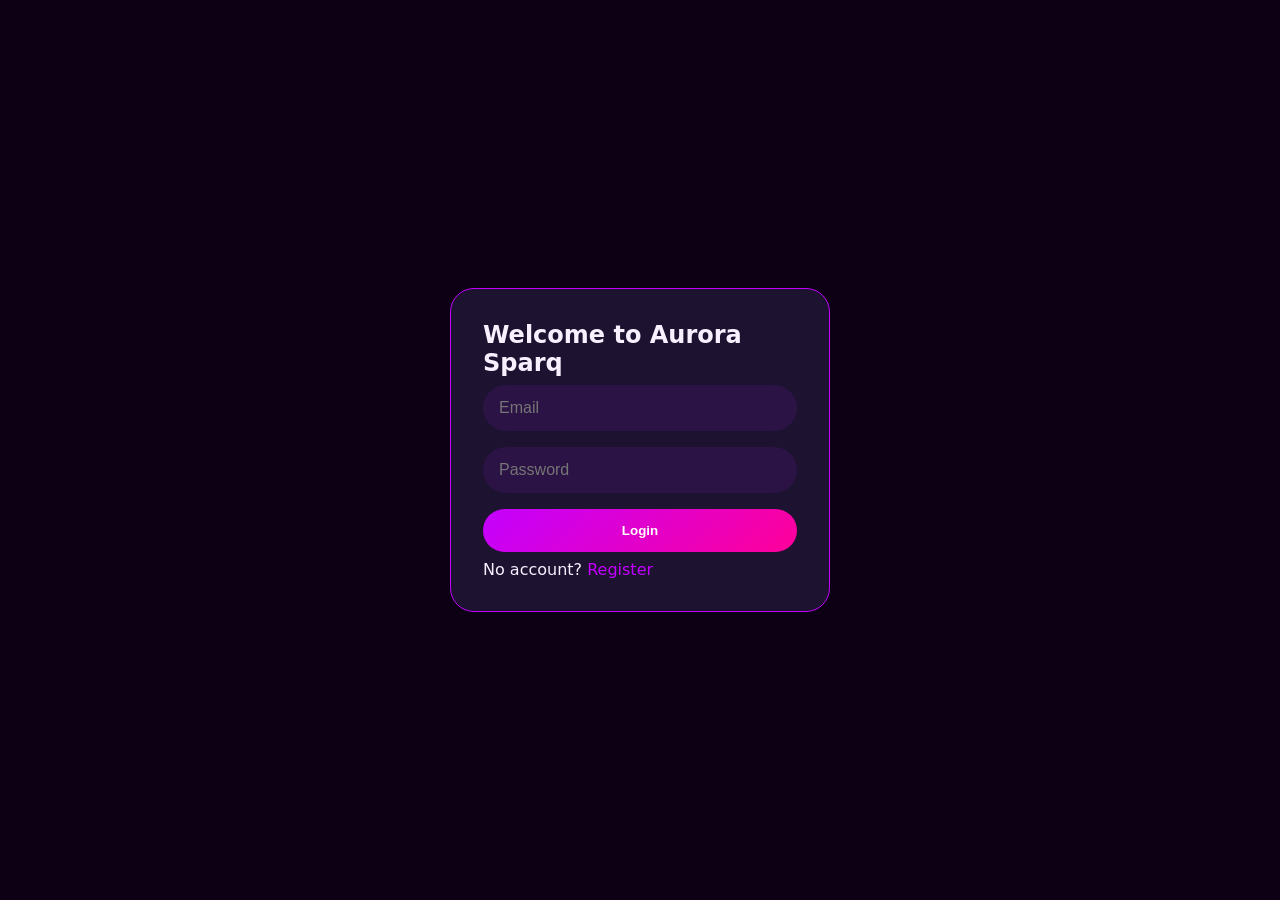
<file: static/chat.html>
<!DOCTYPE html>
<html lang="en">
<head>
    <meta charset="UTF-8" />
    <meta name="viewport" content="width=device-width, initial-scale=1.0" />
    <title>Aurora Sparq • Isabella</title>
    <style>
        :root {
            --bg: #0d0015;
            --accent: #c300ff;
            --accent2: #ff0099;
        }
        * { margin:0; padding:0; box-sizing:border-box; }
        body {
            background: var(--bg);
            color: #f8f0ff;
            font-family: system-ui, sans-serif;
            height: 100vh;
            overflow: hidden;
            display: flex;
            flex-direction: column;
        }
        .header {
            padding: 12px 16px;
            background: rgba(20,5,40,0.95);
            display: flex;
            align-items: center;
            gap: 12px;
            border-bottom: 1px solid rgba(195,0,255,0.3);
            flex-shrink: 0;
        }
        .avatar {
            width: 48px; height: 48px;
            border-radius: 50%;
            background: url('/static/images/isabella.png') center/cover;
            border: 2px solid var(--accent);
        }

        #auth-screen, #chat-wrapper {
            flex: 1;
            display: flex;
            flex-direction: column;
        }
        #auth-screen {
            justify-content: center;
            align-items: center;
            padding: 20px;
        }
        .auth-card {
            background: rgba(30,20,50,0.95);
            padding: 32px;
            border-radius: 24px;
            border: 1px solid var(--accent);
            width: 100%;
            max-width: 380px;
        }
        input {
            width: 100%;
            padding: 14px 16px;
            margin: 8px 0;
            background: rgba(50,20,80,0.7);
            border: none;
            border-radius: 30px;
            color: white;
            font-size: 16px;
        }
        button {
            width: 100%;
            padding: 14px;
            margin: 8px 0;
            border: none;
            border-radius: 30px;
            font-weight: 600;
            cursor: pointer;
        }
        .btn-primary {
            background: linear-gradient(135deg, var(--accent), var(--accent2));
            color: white;
        }

        #chat-wrapper { min-height: 0; }
        #messages {
            flex: 1;
            overflow-y: auto;
            padding: 16px;
            display: flex;
            flex-direction: column;
            gap: 12px;
        }
        .message {
            max-width: 80%;
            padding: 12px 16px;
            border-radius: 20px;
            font-size: 15.5px;
            line-height: 1.45;
        }
        .sent { background: linear-gradient(135deg, var(--accent), var(--accent2)); color: white; align-self: flex-end; }
        .received { background: rgba(30,20,50,0.95); align-self: flex-start; }

        .typing-indicator {
            display: flex;
            align-items: center;
            gap: 8px;
            padding: 12px 16px;
            background: rgba(30,20,50,0.9);
            border-radius: 22px;
            width: fit-content;
        }
        .typing-dot {
            width: 8px; height: 8px;
            background: #bb99cc;
            border-radius: 50%;
            animation: typingBounce 1.4s infinite ease-in-out;
        }
        .typing-dot:nth-child(2) { animation-delay: 0.2s; }
        .typing-dot:nth-child(3) { animation-delay: 0.4s; }
        @keyframes typingBounce { 0%,100% { transform: translateY(0); } 50% { transform: translateY(-6px); } }

        #offline-message {
            padding: 20px;
            text-align: center;
            background: rgba(30,20,50,0.95);
            margin: 10px;
            border-radius: 16px;
            border: 1px solid var(--accent);
            display: none;
        }

        /* Modal */
        .modal {
            display: none;
            position: fixed;
            top: 0; left: 0; width: 100%; height: 100%;
            background: rgba(0,0,0,0.9);
            z-index: 1000;
            align-items: center;
            justify-content: center;
        }
        .modal-content {
            background: rgba(30,20,50,0.98);
            padding: 32px;
            border-radius: 24px;
            border: 2px solid var(--accent);
            max-width: 420px;
            width: 90%;
            text-align: center;
        }
    </style>
</head>
<body>
    <!-- Auth Screen -->
    <div id="auth-screen">
        <div class="auth-card">
            <h2 class="text-center text-2xl mb-6">Welcome to Aurora Sparq</h2>
            
            <div id="login-form">
                <input id="login-email" type="email" placeholder="Email" />
                <input id="login-password" type="password" placeholder="Password" />
                <button class="btn-primary" onclick="login()">Login</button>
                <p class="text-center text-sm mt-4">
                    No account? <span onclick="showRegister()" style="color:var(--accent); cursor:pointer;">Register</span>
                </p>
            </div>

            <div id="register-form" style="display:none;">
                <input id="reg-fullname" type="text" placeholder="Full Name" />
                <input id="reg-email" type="email" placeholder="Email" />
                <input id="reg-password" type="password" placeholder="Password" />
                <button class="btn-primary" onclick="register()">Create Account</button>
                <p class="text-center text-sm mt-4">
                    Already have an account? <span onclick="showLogin()" style="color:var(--accent); cursor:pointer;">Login</span>
                </p>
            </div>
        </div>
    </div>

    <!-- Chat Screen -->
    <div id="chat-wrapper" style="display: none;">
        <div class="header">
            <div class="avatar"></div>
            <h2>Isabella</h2>
            
            <div style="margin-left:auto; display:flex; align-items:center; gap:12px;">
                <div id="user-info"></div>
                
                <!-- Usage Counter -->
                <div id="usage-counter" 
                     style="font-size:0.85rem; padding:6px 12px; border-radius:20px; background:rgba(195,0,255,0.15); border:1px solid var(--accent); color:#f8f0ff;">
                    <!-- Populated by JS -->
                </div>
                
                <div id="subscription-status" style="display:none; font-size:0.85rem; padding:6px 12px; border-radius:20px; background:rgba(195,0,255,0.2); border:1px solid var(--accent); cursor:pointer;" onclick="showPricingModal()">
                    <span id="current-tier"></span>
                </div>
                
                <button onclick="showPricingModal()" 
                        style="padding:8px 16px; font-size:0.9rem; background:linear-gradient(135deg, #c300ff, #ff0099); border:none; border-radius:20px; color:white; cursor:pointer;">
                    Upgrade
                </button>

                <button onclick="logout()" 
                        style="padding:6px 12px; font-size:0.85rem; background:rgba(255,100,100,0.2); border:1px solid #ff6464; border-radius:20px; color:white; cursor:pointer;">
                    Log Out
                </button>
            </div>
        </div>
        
        <div id="messages"></div>

        <div id="offline-message">
            <h3>🌙 Isabella is Offline</h3>
            <p>Only available between <strong>5:00 PM - 2:00 AM ET</strong></p>
            <p style="margin-top: 8px; opacity: 0.8;">Come back during those hours ✨</p>
        </div>

        <div id="typing-container" style="display:none; padding:8px 16px;">
            <div class="typing-indicator">
                <div class="typing-dot"></div>
                <div class="typing-dot"></div>
                <div class="typing-dot"></div>
                <span>Isabella is typing...</span>
            </div>
        </div>

        <div class="input-area" style="padding:12px 16px; display:flex; gap:10px;">
            <input id="user-input" placeholder="Message Isabella..." autocomplete="off" />
            <button id="send-btn" style="width:50px;height:50px;border-radius:50%;background:linear-gradient(135deg,var(--accent),var(--accent2));color:white;border:none;font-size:20px;cursor:pointer;">➤</button>
        </div>
    </div>

    <!-- Pricing Modal -->
    <div id="pricing-modal" style="display: none; position: fixed; top: 0; left: 0; width: 100%; height: 100%; background: rgba(0,0,0,0.95); z-index: 9999; align-items: center; justify-content: center;">
        <div style="background: #1a0033; padding: 40px 30px; border-radius: 24px; border: 3px solid #c300ff; max-width: 420px; text-align: center; box-shadow: 0 0 60px rgba(195,0,255,0.6);">
            <h2 style="color: #c300ff; margin-bottom: 30px;">Choose Your Experience</h2>
           
            <button onclick="upgradePlan('premium_monthly')"
                    style="width: 100%; padding: 20px; margin: 12px 0; background: #6b00b3; border: none; border-radius: 16px; color: white; font-size: 1.15rem; cursor: pointer;">
                <strong>Premium — $14.99/mo</strong><br>
                <small style="opacity: 0.9;">Unlimited messages • Voice Notes • Better Memory</small>
            </button>
           
            <button onclick="hidePricingModal()"
                    style="margin-top: 25px; background: transparent; border: 1px solid #666; color: #ccc; padding: 12px 50px; border-radius: 50px; cursor: pointer;">
                Maybe Later
            </button>
        </div>
    </div>
   <script>
        let token = localStorage.getItem('token');
        let currentUser = null;
        let convoId = null;
   
        const messagesContainer = document.getElementById('messages');
        const typingContainer = document.getElementById('typing-container');
        const input = document.getElementById('user-input');
        const sendBtn = document.getElementById('send-btn');
        const authScreen = document.getElementById('auth-screen');
        const chatWrapper = document.getElementById('chat-wrapper');
        const userInfo = document.getElementById('user-info');
        const offlineMessage = document.getElementById('offline-message');
    
        let isSending = false;

        // ==================== AVAILABILITY (DISABLED FOR TESTING) ====================
        function isIsabellaAvailable() {
            return true;
        }

        function updateAvailability() {
            offlineMessage.style.display = 'none';
            chatWrapper.style.opacity = '1';
            if (input) input.disabled = false;
            if (sendBtn) sendBtn.disabled = false;
        }

        // ==================== AUTH ====================
        async function authFetch(url, options = {}) {
            const res = await fetch(url, {
                ...options,
                headers: {
                    ...(options.headers || {}),
                    'Authorization': `Bearer ${token}`
                }
            });
    
            if (res.status === 401) {
                localStorage.removeItem('token');
                localStorage.removeItem('user');
                alert("Your session has expired. Please log in again.");
                window.location.reload();
                return null;
            }
    
            return res;
        }
   
        function showLogin() {
            document.getElementById('login-form').style.display = 'block';
            document.getElementById('register-form').style.display = 'none';
        }

        function showRegister() {
            document.getElementById('login-form').style.display = 'none';
            document.getElementById('register-form').style.display = 'block';
        }

        async function register() {
            const fullName = document.getElementById('reg-fullname').value.trim();
            const email = document.getElementById('reg-email').value.trim();
            const password = document.getElementById('reg-password').value.trim();
        
            if (!email || !password) return alert("Email and password required");
        
            try {
                const res = await fetch('/auth/register', {
                    method: 'POST',
                    headers: { 'Content-Type': 'application/json' },
                    body: JSON.stringify({ email, password, full_name: fullName })
                });
        
                const data = await res.json();
        
                if (res.ok) {
                    // Show Premium offer screen
                    document.getElementById('register-form').style.display = 'none';
                    document.getElementById('login-form').style.display = 'none';
        
                    const authCard = document.querySelector('.auth-card');
                    
                    authCard.innerHTML = `
                        <h2 style="color:#c300ff; margin-bottom:20px;">Welcome, ${fullName.split(" ")[0]}!</h2>
                        <p style="margin-bottom:25px; line-height:1.5;">Would you like to start with <strong>Premium</strong> for the best experience?</p>
                        
                        <button id="upgrade-btn"
                                style="width:100%; padding:18px; background:#6b00b3; border:none; border-radius:16px; color:white; font-size:1.1rem; margin-bottom:12px; cursor:pointer;">
                            Yes, Upgrade to Premium ($14.99/mo)
                        </button>
                        
                        <button id="skip-btn"
                                style="width:100%; padding:14px; background:transparent; border:1px solid #666; color:#ccc; border-radius:50px; cursor:pointer;">
                            No thanks, continue with Free
                        </button>
                    `;
        
                    // Attach event listeners properly
                    document.getElementById('upgrade-btn').onclick = () => {
                        upgradeAfterRegister(email, password);
                    };
        
                    document.getElementById('skip-btn').onclick = () => {
                        showLoginAfterRegister();
                    };
        
                } else {
                    alert(data.detail || "Registration failed");
                }
            } catch(e) {
                alert("Error during registration");
            }
        }

        async function login() {
            const email = document.getElementById('login-email').value.trim();
            const password = document.getElementById('login-password').value.trim();
       
            if (!email || !password) {
                alert("Please enter email and password");
                return;
            }
    
            try {
                const formData = new FormData();
                formData.append('username', email);
                formData.append('password', password);
           
                const res = await fetch('/auth/login', {
                    method: 'POST',
                    body: formData
                });
           
                const data = await res.json();
           
                if (res.ok) {
                    token = data.access_token;
                    currentUser = data.user;
               
                    localStorage.setItem('token', token);
                    localStorage.setItem('user', JSON.stringify(currentUser));
               
                    authScreen.style.display = 'none';
                    chatWrapper.style.display = 'flex';
               
                    userInfo.textContent = `Hi, ${currentUser.full_name || currentUser.email}`;
               
                    await updateSubscriptionDisplay();
                    await loadUserHistory();
                    updateAvailability();
                    await updateUsageCounter();
                    refreshUserData();
                } else {
                    alert(data.detail || "Login failed. Please check your credentials.");
                }
            } catch(e) {
                console.error("Login error:", e);
                alert("Login error. Please try again.");
            }
        }
    
        async function refreshUserData() {
            if (!token) return;
            try {
                const res = await authFetch('/auth/me');
                if (!res) return;
    
                const freshUser = await res.json();
                currentUser = freshUser;
                localStorage.setItem('user', JSON.stringify(freshUser));
                await updateSubscriptionDisplay();
                console.log("✅ User data refreshed - New Tier:", freshUser.subscription_tier);
            } catch(e) {
                console.error("Failed to refresh user data");
            }
        }

        function logout() {
            localStorage.removeItem('token');
            localStorage.removeItem('user');
            window.location.reload();
        }

        // ==================== CHAT CORE ====================
        async function loadUserHistory() {
            if (!token) return;
            try {
                const res = await authFetch('/api/history');
                if (!res) return;
    
                const data = await res.json();
                convoId = data.convo_id || `user_${currentUser.id}`;
                localStorage.setItem('convo_id', convoId);
                messagesContainer.innerHTML = '';
    
                if (data.messages) {
                    data.messages.forEach(m => {
                        const type = m.role === 'user' ? 'sent' : 'received';
                        addMessage(m.content, type);
                    });
                }
                scrollToBottom();
            } catch(e) {
                console.error("Failed to load history", e);
                convoId = `user_${currentUser.id}_${Date.now()}`;
            }
        }

        function addMessage(text, type) {
            const div = document.createElement('div');
            div.className = `message ${type}`;
            div.textContent = text;
            messagesContainer.appendChild(div);
            scrollToBottom();
        }

        function scrollToBottom() {
            messagesContainer.scrollTop = messagesContainer.scrollHeight;
        }

        function showTyping() {
            typingContainer.style.display = 'block';
            scrollToBottom();
        }

        function hideTyping() {
            typingContainer.style.display = 'none';
        }

        function playVoiceNote(voiceUrl) {
            const audio = new Audio(voiceUrl);
        
            if (typingContainer) {
                typingContainer.innerHTML = `
                    <div style="display:flex; align-items:center; gap:8px; padding:8px 12px;
                                background:rgba(195,0,255,0.1); border-radius:12px; width:fit-content;">
                        <span style="font-size:13px; color:#c300ff;">🔊 Isabella is speaking...</span>
                    </div>
                `;
                typingContainer.style.display = 'block';
            }
            audio.play().catch(err => {
                console.error("Audio playback failed:", err);
            });
            audio.onended = () => {
                if (typingContainer) {
                    typingContainer.style.display = 'none';
                    typingContainer.innerHTML = '';
                }
            };
        }

        async function sendToBackend(msg) {
            isSending = true;
            showTyping();
       
            try {
                const res = await fetch('/api/reply', {
                    method: 'POST',
                    headers: {
                        'Content-Type': 'application/json',
                        'Authorization': `Bearer ${token}`
                    },
                    body: JSON.stringify({
                        convo_id: convoId,
                        message: msg
                    })
                });
       
                const data = await res.json();
       
                // Send text replies normally
                if (data.replies && Array.isArray(data.replies)) {
                    data.replies.forEach(bubble => {
                        if (bubble) addMessage(bubble, 'received');
                    });
                }
       
                // Send voice note as its own separate message
                if (data.voice_message && data.voice_message.voice_url) {
                    addVoiceMessageOnly(data.voice_message.voice_url);
                } 
                // Fallback support for old response format
                else if (data.voice_url) {
                    addVoiceMessageOnly(data.voice_url);
                }
       
            } catch (err) {
                console.error("SendToBackend error:", err);
            } finally {
                hideTyping();
                isSending = false;
                await updateUsageCounter();
            }
        }
      
        function addVoiceMessageOnly(voiceUrl) {
            const div = document.createElement('div');
            div.className = `message received voice-only`;
           
            div.innerHTML = `
                <audio controls style="width: 100%; max-width: 260px; height: 32px;">
                    <source src="${voiceUrl}" type="audio/mpeg">
                    Your browser does not support the audio element.
                </audio>
            `;
           
            messagesContainer.appendChild(div);
            scrollToBottom();
        }

        function sendMessage() {
            const msg = input.value.trim();
            if (!msg || isSending) return;
            addMessage(msg, 'sent');
            input.value = '';
            sendToBackend(msg);
        }

        // ==================== PAYMENTS & USAGE ====================
        function showPricingModal() {
            document.getElementById('pricing-modal').style.display = 'flex';
        }

        function hidePricingModal() {
            document.getElementById('pricing-modal').style.display = 'none';
        }

        async function upgradePlan(priceType) {
            if (!token) {
                alert("Please login first");
                return;
            }
            try {
                const res = await authFetch('/payments/create-checkout-session', {
                    method: 'POST',
                    headers: { 'Content-Type': 'application/json' },
                    body: JSON.stringify({ price_type: priceType })
                });
    
                if (!res) return;
    
                const data = await res.json();
                if (data.url) {
                    window.location.href = data.url;
                } else {
                    alert(data.detail || "Payment error");
                }
            } catch (error) {
                alert("Payment error. Please try again.");
            }
        }

        async function updateSubscriptionDisplay() {
            if (!currentUser) return;
         
            const statusEl = document.getElementById('subscription-status');
            const tierEl = document.getElementById('current-tier');
            const counterEl = document.getElementById('usage-counter');
         
            const tier = (currentUser.subscription_tier || 'free').toLowerCase();
         
            if (tier === 'premium') {
                tierEl.textContent = "PREMIUM Plan";
                if (counterEl) counterEl.style.display = 'none';
            } else {
                tierEl.textContent = 'Free Plan';
                if (counterEl) counterEl.style.display = 'block';
            }
         
            statusEl.style.display = 'block';
        }
       
        async function updateUsageCounter() {
            const counterEl = document.getElementById('usage-counter');
            if (!counterEl || !currentUser || !token) return;
       
            try {
                const res = await authFetch('/api/usage');
                if (!res) return;
       
                if (!res.ok) {
                    counterEl.innerHTML = '—';
                    return;
                }
       
                const data = await res.json();
                const tier = (currentUser.subscription_tier || 'free').toLowerCase();
       
                if (tier === 'premium') {
                    counterEl.innerHTML = 'Unlimited ✨';
                    counterEl.style.background = 'rgba(0, 200, 100, 0.15)';
                    counterEl.style.border = '1px solid #00c864';
                } else {
                    const remaining = Math.max(0, 10 - (data.daily_count || 0));
                    counterEl.innerHTML = `${remaining} / 10 today`;
       
                    if (remaining < 5) {
                        counterEl.style.background = 'rgba(255, 100, 100, 0.2)';
                        counterEl.style.border = '1px solid #ff6464';
                    } else {
                        counterEl.style.background = 'rgba(195,0,255,0.15)';
                        counterEl.style.border = '1px solid var(--accent)';
                    }
                }
            } catch (e) {
                counterEl.innerHTML = '—';
            }
        }
        
        // ==================== INIT ====================
        window.addEventListener('load', () => {
            if (token) {
                currentUser = JSON.parse(localStorage.getItem('user') || '{}');
                authScreen.style.display = 'none';
                chatWrapper.style.display = 'flex';
                userInfo.textContent = `Hi, ${currentUser.full_name || currentUser.email || 'User'}`;
            
                loadUserHistory();
                updateSubscriptionDisplay();
                updateUsageCounter();
                refreshUserData();
            }
            updateAvailability();
        });

        // ==================== EVENT LISTENERS ====================
        if (input) {
            input.addEventListener('keypress', function(e) {
                if (e.key === 'Enter') {
                    e.preventDefault();
                    sendMessage();
                }
            });
        }

        if (sendBtn) {
            sendBtn.addEventListener('click', sendMessage);
        }
    </script>
</body>
</html>
</file>
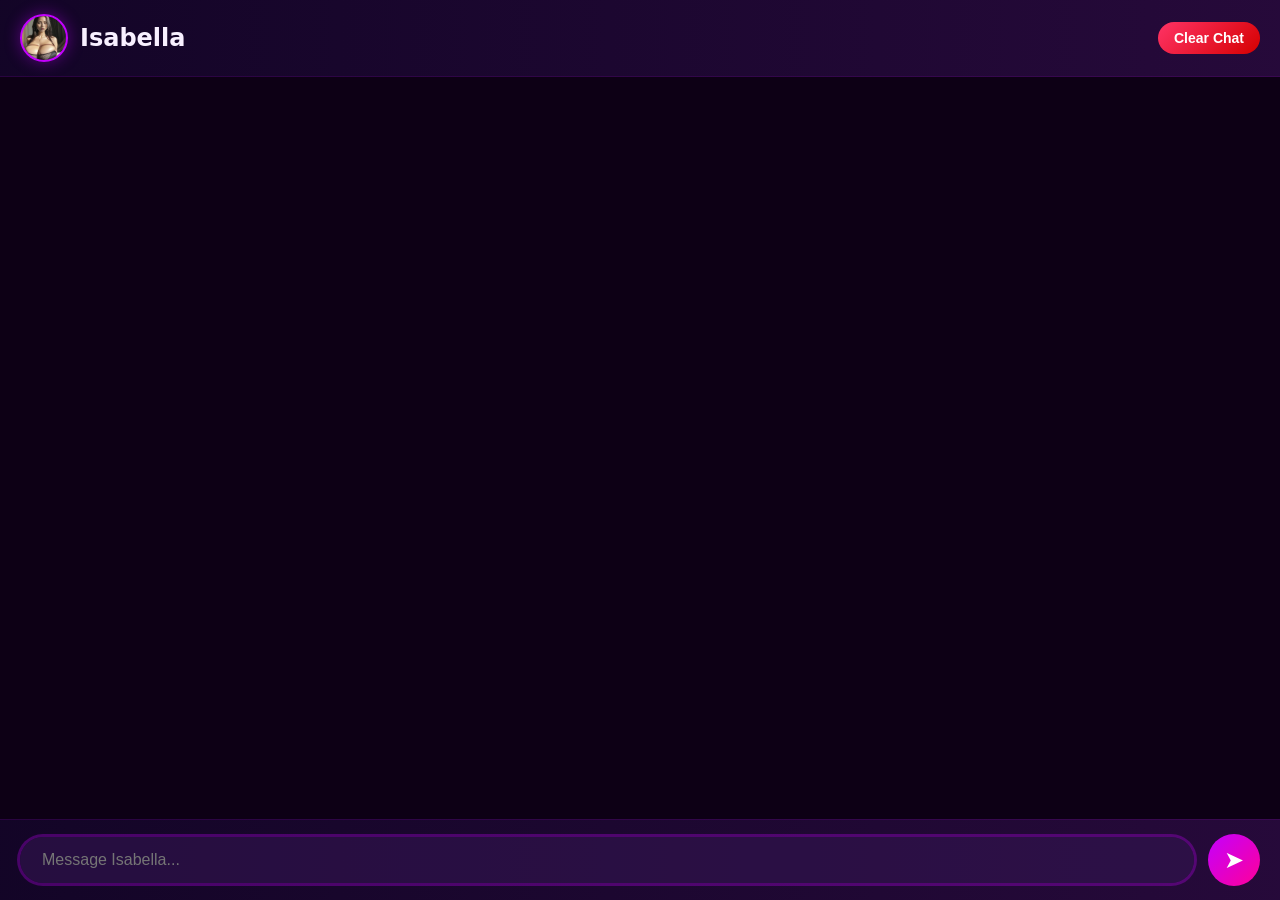
<file: static/home.html>
<!DOCTYPE html>
<html lang="en">
<head>
    <meta charset="UTF-8" />
    <meta name="viewport" content="width=device-width, initial-scale=1.0"/>
    <title>Aurachat</title>
    <link rel="stylesheet" href="/static/style.css" />
    <style>
        :root {
            --bg: #0d0015;
            --accent-purple: #c300ff;
            --accent-pink: #ff0099;
            --accent-glow: rgba(195, 0, 255, 0.4);
            --danger: #ff3366;
            --text: #f8f0ff;
            --text-muted: #bb99cc;
            --input-bg: rgba(50, 20, 80, 0.6);
        }
        * { box-sizing: border-box; margin: 0; padding: 0; }
        body {
            font-family: system-ui, -apple-system, BlinkMacSystemFont, 'Segoe UI', Roboto, sans-serif;
            background: var(--bg);
            color: var(--text);
            height: 100vh;
            display: flex;
            flex-direction: column;
            overflow: hidden;
        }
        .chat-header {
            padding: 14px 20px;
            background: linear-gradient(to right, rgba(20,5,40,0.95), rgba(40,10,60,0.95));
            backdrop-filter: blur(12px);
            border-bottom: 1px solid rgba(195,0,255,0.12);
            display: flex;
            align-items: center;
            justify-content: space-between;
            z-index: 100;
        }
        .chat-header-left {
            display: flex;
            align-items: center;
            gap: 12px;
        }
        .avatar-container {
            position: relative;
            width: 48px;
            height: 48px;
            cursor: pointer;
        }
        .avatar {
            width: 100%;
            height: 100%;
            border-radius: 50%;
            background-size: cover;
            background-position: center;
            border: 2px solid var(--accent-purple);
            box-shadow: 0 0 16px var(--accent-glow);
        }
        #messages-container {
            flex: 1;
            overflow-y: auto;
            padding: 20px 16px;
            display: flex;
            flex-direction: column;
            gap: 14px;
            background: linear-gradient(to bottom, rgba(13,0,21,0.6), transparent);
            min-height: 0;
        }
        .message {
            max-width: 82%;
            padding: 12px 18px;
            border-radius: 22px;
            font-size: 15.5px;
            line-height: 1.45;
        }
        .sent {
            background: linear-gradient(135deg, var(--accent-purple), var(--accent-pink));
            color: white;
            align-self: flex-end;
            border-bottom-right-radius: 8px;
        }
        .received {
            background: rgba(30,20,50,0.9);
            color: white;
            align-self: flex-start;
            border-bottom-left-radius: 8px;
        }
        .input-area {
            padding: 14px 20px;
            background: linear-gradient(to right, rgba(20,5,40,0.95), rgba(40,10,60,0.95));
            backdrop-filter: blur(12px);
            border-top: 1px solid rgba(195,0,255,0.12);
            display: flex;
            align-items: center;
            gap: 14px;
            flex-shrink: 0;
            position: relative;
            z-index: 1000;
        }
        #user-input {
            flex: 1;
            padding: 14px 22px;
            border: none;
            border-radius: 32px;
            background: var(--input-bg);
            color: white;
            font-size: 16px;
        }
        #user-input:focus {
            outline: none;
            box-shadow: 0 0 0 3px rgba(195,0,255,0.3);
        }
        #send-btn {
            width: 52px;
            height: 52px;
            border-radius: 50%;
            background: linear-gradient(135deg, var(--accent-purple), var(--accent-pink));
            color: white;
            border: none;
            font-size: 24px;
            cursor: pointer;
        }
        #send-btn:hover {
            transform: scale(1.1);
            box-shadow: 0 0 24px var(--accent-glow);
        }
        .typing-indicator {
            display: flex;
            align-items: center;
            gap: 8px;
            padding: 12px 18px;
            background: rgba(30,20,50,0.9);
            border-radius: 22px;
            align-self: flex-start;
            max-width: 82%;
            font-size: 14px;
            color: var(--text-muted);
            visibility: hidden;
            opacity: 0;
            transition: opacity 0.3s ease;
        }
        .typing-indicator.visible {
            visibility: visible;
            opacity: 1;
        }
        .typing-dot {
            width: 8px;
            height: 8px;
            background: var(--text-muted);
            border-radius: 50%;
            animation: typing 1.4s infinite ease-in-out;
        }
        .typing-dot:nth-child(2) { animation-delay: 0.2s; }
        .typing-dot:nth-child(3) { animation-delay: 0.4s; }
        @keyframes typing {
            0%, 100% { transform: translateY(0); }
            50% { transform: translateY(-6px); }
        }
        #clear-chat-btn {
            padding: 8px 16px;
            background: linear-gradient(135deg, var(--danger), #d50000);
            color: white;
            border: none;
            border-radius: 50px;
            cursor: pointer;
            font-size: 14px;
            font-weight: 600;
        }
        #clear-chat-btn:hover {
            transform: scale(1.05);
        }
        .avatar-modal {
            display: none;
            position: fixed;
            inset: 0;
            background: rgba(0,0,0,0.92);
            backdrop-filter: blur(12px);
            z-index: 9999;
            align-items: center;
            justify-content: center;
        }
        .avatar-modal.show {
            display: flex;
        }
        .avatar-modal-content {
            max-width: 90vw;
            max-height: 90vh;
            border-radius: 16px;
            box-shadow: 0 0 60px rgba(195,0,255,0.7);
            object-fit: contain;
        }
        .avatar-modal-close {
            position: absolute;
            top: 30px;
            right: 40px;
            color: white;
            font-size: 60px;
            cursor: pointer;
            transition: all 0.3s;
            text-shadow: 0 0 10px rgba(0,0,0,0.8);
        }
        .avatar-modal-close:hover {
            color: var(--accent-pink);
            transform: scale(1.15);
        }
        /* Voice Note Styling */
        .voice-note {
            display: flex;
            align-items: center;
            gap: 12px;
            padding: 10px 14px;
            background: rgba(45, 30, 75, 0.95);
            border-radius: 9999px;
            max-width: 78%;
            align-self: flex-start;
            border-bottom-left-radius: 8px;
            box-shadow: 0 2px 8px rgba(0,0,0,0.3);
        }
        .voice-play-btn {
            width: 38px;
            height: 38px;
            border-radius: 50%;
            background: var(--accent-purple);
            color: white;
            border: none;
            display: flex;
            align-items: center;
            justify-content: center;
            font-size: 18px;
            cursor: pointer;
            flex-shrink: 0;
        }
        .voice-play-btn:hover {
            background: var(--accent-pink);
        }
        .voice-waveform {
            display: flex;
            align-items: center;
            gap: 3px;
            height: 28px;
            flex: 1;
        }
        .voice-bar {
            width: 4px;
            background: #a0a0ff;
            border-radius: 2px;
            flex-shrink: 0;
        }
        .voice-duration {
            font-size: 13.5px;
            color: var(--text-muted);
            min-width: 42px;
            text-align: right;
        }
    </style>
</head>
<body>
    <div class="chat-header">
        <div class="chat-header-left">
            <div class="avatar-container" onclick="openFullAvatar()">
                <div class="avatar" style="background-image: url('/static/images/isabella.png');"></div>
            </div>
            <div class="contact-info">
                <h2>Isabella</h2>
            </div>
        </div>
        <!-- Home button removed -->
        <button id="clear-chat-btn" onclick="clearConversation()">Clear Chat</button>
    </div>

    <!-- Full Avatar Modal -->
    <div id="avatar-modal" class="avatar-modal">
        <span class="avatar-modal-close" onclick="closeFullAvatar()">×</span>
        <img class="avatar-modal-content" id="full-avatar" src="/static/images/isabella.png" alt="Isabella">
    </div>

    <div id="messages-container"></div>

    <div id="typing-indicator" class="typing-indicator">
        <div class="typing-dot"></div>
        <div class="typing-dot"></div>
        <div class="typing-dot"></div>
        <span>Isabella is typing...</span>
    </div>

    <div class="input-area">
        <input id="user-input" type="text" placeholder="Message Isabella..." autocomplete="off" autofocus />
        <button id="send-btn">➤</button>
    </div>

    <script>
        const messagesContainer = document.getElementById('messages-container');
        const typingIndicator = document.getElementById('typing-indicator');
        const input = document.getElementById('user-input');
        const sendBtn = document.getElementById('send-btn');
       
        let convoId = localStorage.getItem('convo_id');
        let messagesHistory = JSON.parse(localStorage.getItem('messages_history') || '[]');
       
        let userIdleTimeout = null;
        let thinkingTimeout = null;
        const USER_IDLE_PAUSE = 6000;

        if (!convoId) {
            convoId = 'conv_' + Math.random().toString(36).substr(2, 9) + '_' + Date.now();
            localStorage.setItem('convo_id', convoId);
        }

        window.addEventListener('load', () => {
            messagesContainer.innerHTML = '';
            messagesHistory.forEach(msg => {
                const type = msg.role === 'user' ? 'sent' : 'received';
                addMessage(msg.content, type);
            });
            messagesContainer.scrollTop = messagesContainer.scrollHeight;
            input.focus();
        });

        function goToHome() {
            window.location.href = '/';
        }

        function clearConversation() {
            if (confirm("Clear this conversation?")) {
                localStorage.removeItem('convo_id');
                localStorage.removeItem('messages_history');
                messagesHistory = [];
                messagesContainer.innerHTML = '';
                convoId = 'conv_' + Math.random().toString(36).substr(2, 9) + '_' + Date.now();
                localStorage.setItem('convo_id', convoId);
            }
        }

        // ... (rest of your script remains the same) ...
        function getThinkingDelay() {
            let delay = 10000 + Math.random() * 15000;
            const lastMessage = messagesHistory[messagesHistory.length - 1];
            if (lastMessage && lastMessage.role === 'user') {
                if (lastMessage.content.length > 60) delay += 4000;
                if (/baby|sexy|beautiful|want|dream|love/i.test(lastMessage.content)) delay += 3000;
            }
            return Math.floor(delay);
        }

        function getTypingDuration() {
            return 2500 + Math.random() * 2500;
        }

        function getBubbleGap() {
            return 3000 + Math.random() * 2500;
        }

        async function sendMessage() {
            const msg = input.value.trim();
            if (!msg) return;
            addMessage(msg, 'sent');
            messagesHistory.push({ role: 'user', content: msg });
            localStorage.setItem('messages_history', JSON.stringify(messagesHistory));
            input.value = '';
            if (userIdleTimeout) clearTimeout(userIdleTimeout);
            userIdleTimeout = setTimeout(() => {
                triggerBotReply();
            }, USER_IDLE_PAUSE);
            try {
                await fetch('/api/send', {
                    method: 'POST',
                    headers: { 'Content-Type': 'application/json' },
                    body: JSON.stringify({ message: msg, convo_id: convoId })
                });
            } catch (err) {
                console.error('Send error:', err);
            } finally {
                input.focus();
            }
        }

        async function triggerBotReply() {
            if (thinkingTimeout) clearTimeout(thinkingTimeout);
            const thinkingDelay = getThinkingDelay();
            thinkingTimeout = setTimeout(async () => {
                typingIndicator.classList.add('visible');
                try {
                    const res = await fetch('/api/reply', {
                        method: 'POST',
                        headers: { 'Content-Type': 'application/json' },
                        body: JSON.stringify({ convo_id: convoId })
                    });
                    const data = await res.json();
                    for (let i = 0; i < data.replies.length; i++) {
                        const bubble = data.replies[i];
                        const isLast = i === data.replies.length - 1;
                        const delay = i === 0 ? 0 : getBubbleGap();
                        await new Promise(resolve => {
                            setTimeout(() => {
                                if (isLast && data.voice_note) {
                                    addVoiceNote(data.voice_note);
                                } else {
                                    addMessage(bubble, 'received');
                                }
                                messagesHistory.push({ role: 'assistant', content: bubble });
                                localStorage.setItem('messages_history', JSON.stringify(messagesHistory));
                                resolve();
                            }, delay);
                        });
                    }
                } catch (err) {
                    console.error(err);
                    addMessage("Sorry… got distracted for a sec", 'received');
                } finally {
                    typingIndicator.classList.remove('visible');
                }
            }, thinkingDelay);
        }

        function addVoiceNote(audioUrl) {
            const voiceDiv = document.createElement('div');
            voiceDiv.className = 'voice-note message received';
            voiceDiv.innerHTML = `
                <button class="voice-play-btn">▶</button>
                <div class="voice-waveform">
                    <div class="voice-bar" style="height: 18px;"></div>
                    <div class="voice-bar" style="height: 26px;"></div>
                    <div class="voice-bar" style="height: 14px;"></div>
                    <div class="voice-bar" style="height: 30px;"></div>
                    <div class="voice-bar" style="height: 22px;"></div>
                    <div class="voice-bar" style="height: 16px;"></div>
                    <div class="voice-bar" style="height: 28px;"></div>
                    <div class="voice-bar" style="height: 20px;"></div>
                </div>
                <div class="voice-duration">0:00</div>
            `;
            const playBtn = voiceDiv.querySelector('.voice-play-btn');
            const durationEl = voiceDiv.querySelector('.voice-duration');
            const audio = new Audio(audioUrl);
            let isPlaying = false;
            audio.addEventListener('timeupdate', () => {
                durationEl.textContent = formatTime(audio.currentTime);
            });
            audio.addEventListener('ended', () => {
                isPlaying = false;
                playBtn.textContent = '▶';
            });
            playBtn.addEventListener('click', () => {
                if (isPlaying) {
                    audio.pause();
                    playBtn.textContent = '▶';
                } else {
                    audio.play();
                    playBtn.textContent = '❚❚';
                }
                isPlaying = !isPlaying;
            });
            messagesContainer.appendChild(voiceDiv);
            messagesContainer.scrollTop = messagesContainer.scrollHeight;
        }

        function formatTime(seconds) {
            const min = Math.floor(seconds / 60);
            const sec = Math.floor(seconds % 60);
            return `${min}:${sec.toString().padStart(2, '0')}`;
        }

        function addMessage(text, type) {
            const msgDiv = document.createElement('div');
            msgDiv.className = `message ${type}`;
            msgDiv.textContent = text;
            messagesContainer.appendChild(msgDiv);
            messagesContainer.scrollTop = messagesContainer.scrollHeight;
        }

        // Event listeners
        input.addEventListener('keypress', e => {
            if (e.key === 'Enter' && !e.shiftKey) {
                e.preventDefault();
                sendMessage();
            }
        });
        sendBtn.addEventListener('click', sendMessage);

        function openFullAvatar() {
            const modal = document.getElementById('avatar-modal');
            modal.style.display = 'flex';
            setTimeout(() => modal.classList.add('show'), 10);
        }

        function closeFullAvatar() {
            const modal = document.getElementById('avatar-modal');
            modal.classList.remove('show');
            setTimeout(() => modal.style.display = 'none', 300);
        }

        window.onclick = function(event) {
            const modal = document.getElementById('avatar-modal');
            if (event.target === modal) closeFullAvatar();
        };
    </script>
</body>
</html>
</file>
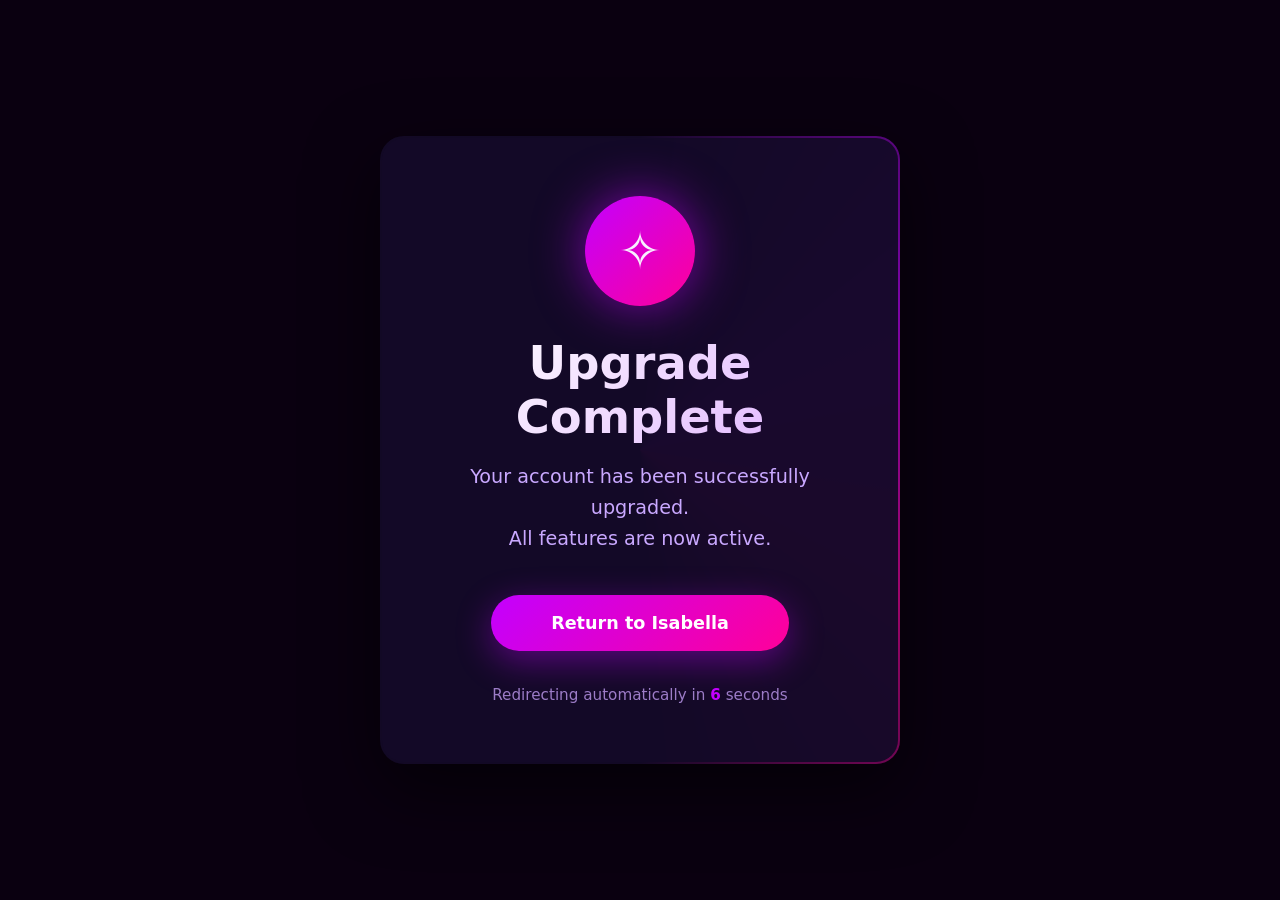
<file: static/success.html>
<!DOCTYPE html>
<html lang="en">
<head>
    <meta charset="UTF-8" />
    <meta name="viewport" content="width=device-width, initial-scale=1.0" />
    <title>Upgrade Complete • Aurora Sparq</title>
    <style>
        :root {
            --bg: #0a0010;
            --accent: #c300ff;
            --accent2: #ff0099;
        }
        * { margin:0; padding:0; box-sizing:border-box; }
        body {
            background: var(--bg);
            color: #f8f0ff;
            font-family: system-ui, -apple-system, sans-serif;
            height: 100vh;
            display: flex;
            align-items: center;
            justify-content: center;
            overflow: hidden;
        }
        .success-card {
            position: relative;
            background: rgba(20, 10, 40, 0.9);
            border-radius: 24px;
            padding: 60px 70px;
            max-width: 520px;
            width: 90%;
            text-align: center;
            backdrop-filter: blur(20px);
            box-shadow: 0 25px 70px rgba(0, 0, 0, 0.6);
            overflow: hidden;
        }
        /* Animated Border */
        .success-card::before {
            content: '';
            position: absolute;
            top: -50%;
            left: -50%;
            width: 200%;
            height: 200%;
            background: conic-gradient(
                from 0deg at 50% 50%,
                transparent 0deg,
                var(--accent) 60deg,
                var(--accent2) 120deg,
                transparent 180deg
            );
            animation: rotateBorder 4s linear infinite;
            z-index: -1;
            opacity: 0.6;
        }
        .success-card::after {
            content: '';
            position: absolute;
            inset: 2px;
            background: rgba(20, 10, 40, 0.95);
            border-radius: 22px;
            z-index: -1;
        }
        @keyframes rotateBorder {
            from { transform: rotate(0deg); }
            to { transform: rotate(360deg); }
        }
        .success-icon {
            width: 110px;
            height: 110px;
            margin: 0 auto 30px;
            border-radius: 50%;
            background: linear-gradient(135deg, var(--accent), var(--accent2));
            display: flex;
            align-items: center;
            justify-content: center;
            font-size: 52px;
            box-shadow: 0 0 50px rgba(195, 0, 255, 0.6);
            animation: iconPop 0.6s cubic-bezier(0.23, 1, 0.32, 1);
        }
        h1 {
            font-size: 2.9rem;
            font-weight: 700;
            margin-bottom: 18px;
            background: linear-gradient(135deg, #fff, #e0b3ff);
            -webkit-background-clip: text;
            -webkit-text-fill-color: transparent;
        }
        .subtitle {
            font-size: 1.2rem;
            color: #c9a8ff;
            margin-bottom: 40px;
            line-height: 1.6;
        }
        .btn {
            display: inline-block;
            padding: 18px 60px;
            background: linear-gradient(135deg, var(--accent), var(--accent2));
            color: white;
            font-weight: 600;
            font-size: 1.1rem;
            border-radius: 50px;
            text-decoration: none;
            transition: all 0.3s cubic-bezier(0.23, 1, 0.32, 1);
            box-shadow: 0 10px 35px rgba(195, 0, 255, 0.4);
        }
        .btn:hover {
            transform: translateY(-3px);
            box-shadow: 0 20px 55px rgba(195, 0, 255, 0.5);
        }
        .redirect-text {
            margin-top: 35px;
            font-size: 0.95rem;
            color: #9c7cc7;
        }
        .countdown {
            color: #c300ff;
            font-weight: 600;
        }
        @keyframes iconPop {
            0% { transform: scale(0.6); opacity: 0; }
            60% { transform: scale(1.15); }
            100% { transform: scale(1); opacity: 1; }
        }
    </style>
</head>
<body>
    <div class="success-card">
        <div class="success-icon">✧</div>
        
        <h1>Upgrade Complete</h1>
        <p class="subtitle">Your account has been successfully upgraded.<br>
            All features are now active.</p>

        <a href="/" class="btn">Return to Isabella</a>

        <div class="redirect-text">
            Redirecting automatically in <span class="countdown" id="countdown">6</span> seconds
        </div>
    </div>

    <script>
        let timeLeft = 6;
        const countdownEl = document.getElementById('countdown');

        const timer = setInterval(() => {
            timeLeft--;
            countdownEl.textContent = timeLeft;

            if (timeLeft <= 0) {
                clearInterval(timer);
                window.location.href = '/';
            }
        }, 1000);
    </script>
</body>
</html>
</file>
<file: static/style.css>
/* ────────────────────────────────────────────────
   RESET & BASE
───────────────────────────────────────────────── */
* {
    margin: 0;
    padding: 0;
    box-sizing: border-box;
}

html, body {
    height: 100dvh;
    min-height: -webkit-fill-available;
    width: 100vw;
    overflow: hidden;
    touch-action: manipulation;
    background: #0d0e17;
    color: #f0f2f5;
    font-family: -apple-system, BlinkMacSystemFont, "Segoe UI", Roboto, Helvetica, Arial, sans-serif;
}

/* ────────────────────────────────────────────────
   MAIN LAYOUT
───────────────────────────────────────────────── */
.chat-header {
    flex-shrink: 0;
    padding: 14px 16px;
    background: linear-gradient(135deg, #1a1f38 0%, #0f1225 100%);
    border-bottom: 1px solid #1e2235;
    display: flex;
    align-items: center;
    justify-content: space-between;
    z-index: 100;
}

#messages-container {
    flex: 1 1 auto;
    overflow-y: auto;
    padding: 20px 16px 100px;           /* Extra bottom space for fixed input */
    background: #0b0d14;
    -webkit-overflow-scrolling: touch;
    scroll-behavior: smooth;
}

.input-area {
    position: fixed;
    bottom: 0;
    left: 0;
    right: 0;
    padding: 12px 16px max(12px, env(safe-area-inset-bottom));
    background: #11141f;
    border-top: 1px solid #1e2235;
    display: flex;
    align-items: center;
    gap: 12px;
    z-index: 1000;
}

/* Messages */
.message {
    max-width: 82%;
    margin: 6px 0;
    padding: 12px 18px;
    border-radius: 22px;
    font-size: 15.5px;
    line-height: 1.45;
    word-wrap: break-word;
}

.message.sent {
    align-self: flex-end;
    background: linear-gradient(135deg, #7a6cff 0%, #5a4aff 100%);
    color: white;
    border-bottom-right-radius: 8px;
}

.message.received {
    align-self: flex-start;
    background: #1f2538;
    color: #f0f2f5;
    border-bottom-left-radius: 8px;
}

/* Typing Indicator */
.typing-indicator {
    align-self: flex-start;
    display: flex;
    align-items: center;
    gap: 8px;
    padding: 12px 18px;
    background: #1f2538;
    border-radius: 22px;
    border-bottom-left-radius: 8px;
    max-width: 82%;
    margin: 6px 0;
}

.typing-dot {
    width: 8px;
    height: 8px;
    background: #6b7280;
    border-radius: 50%;
    animation: typingBounce 1.4s infinite ease-in-out;
}
.typing-dot:nth-child(2) { animation-delay: 0.2s; }
.typing-dot:nth-child(3) { animation-delay: 0.4s; }

@keyframes typingBounce {
    0%, 80%, 100% { transform: translateY(0); }
    40% { transform: translateY(-8px); }
}

/* Input */
#user-input {
    flex: 1;
    padding: 14px 20px;
    border: none;
    border-radius: 30px;
    background: #1a1f2e;
    color: white;
    font-size: 16px !important;   /* Prevents iOS zoom */
}

#send-btn {
    width: 48px;
    height: 48px;
    border-radius: 50%;
    background: #7a6cff;
    color: white;
    border: none;
    font-size: 22px;
    display: flex;
    align-items: center;
    justify-content: center;
    cursor: pointer;
}

/* Avatar & Modal */
.avatar-container {
    width: 48px;
    height: 48px;
    flex-shrink: 0;
}

.avatar {
    width: 48px !important;
    height: 48px !important;
    border-radius: 50% !important;
    background-size: cover !important;
    border: 2px solid #7a6cff;
}

.avatar-modal {
    display: none;
    position: fixed;
    inset: 0;
    background: rgba(0,0,0,0.92);
    backdrop-filter: blur(12px);
    z-index: 9999;
    align-items: center;
    justify-content: center;
}

.avatar-modal.show { display: flex; }

.avatar-modal-content {
    max-width: 90vw;
    max-height: 90vh;
    border-radius: 16px;
    box-shadow: 0 0 60px rgba(195,0,255,0.7);
    object-fit: contain;
}

.avatar-modal-close {
    position: absolute;
    top: 30px;
    right: 40px;
    color: white;
    font-size: 60px;
    cursor: pointer;
}

/* Voice Note (if you use it) */
.voice-note {
    display: flex;
    align-items: center;
    gap: 12px;
    padding: 10px 14px;
    background: rgba(45, 30, 75, 0.95);
    border-radius: 9999px;
    max-width: 78%;
    align-self: flex-start;
}

/* Scrollbar */
#messages-container::-webkit-scrollbar {
    width: 6px;
}
#messages-container::-webkit-scrollbar-thumb {
    background: #2a3147;
    border-radius: 3px;
}

/* Responsive tweaks */
@media (max-width: 480px) {
    .message, .typing-indicator {
        max-width: 85%;
    }
    .chat-header, .input-area {
        padding-left: 12px;
        padding-right: 12px;
    }
}
</file>
